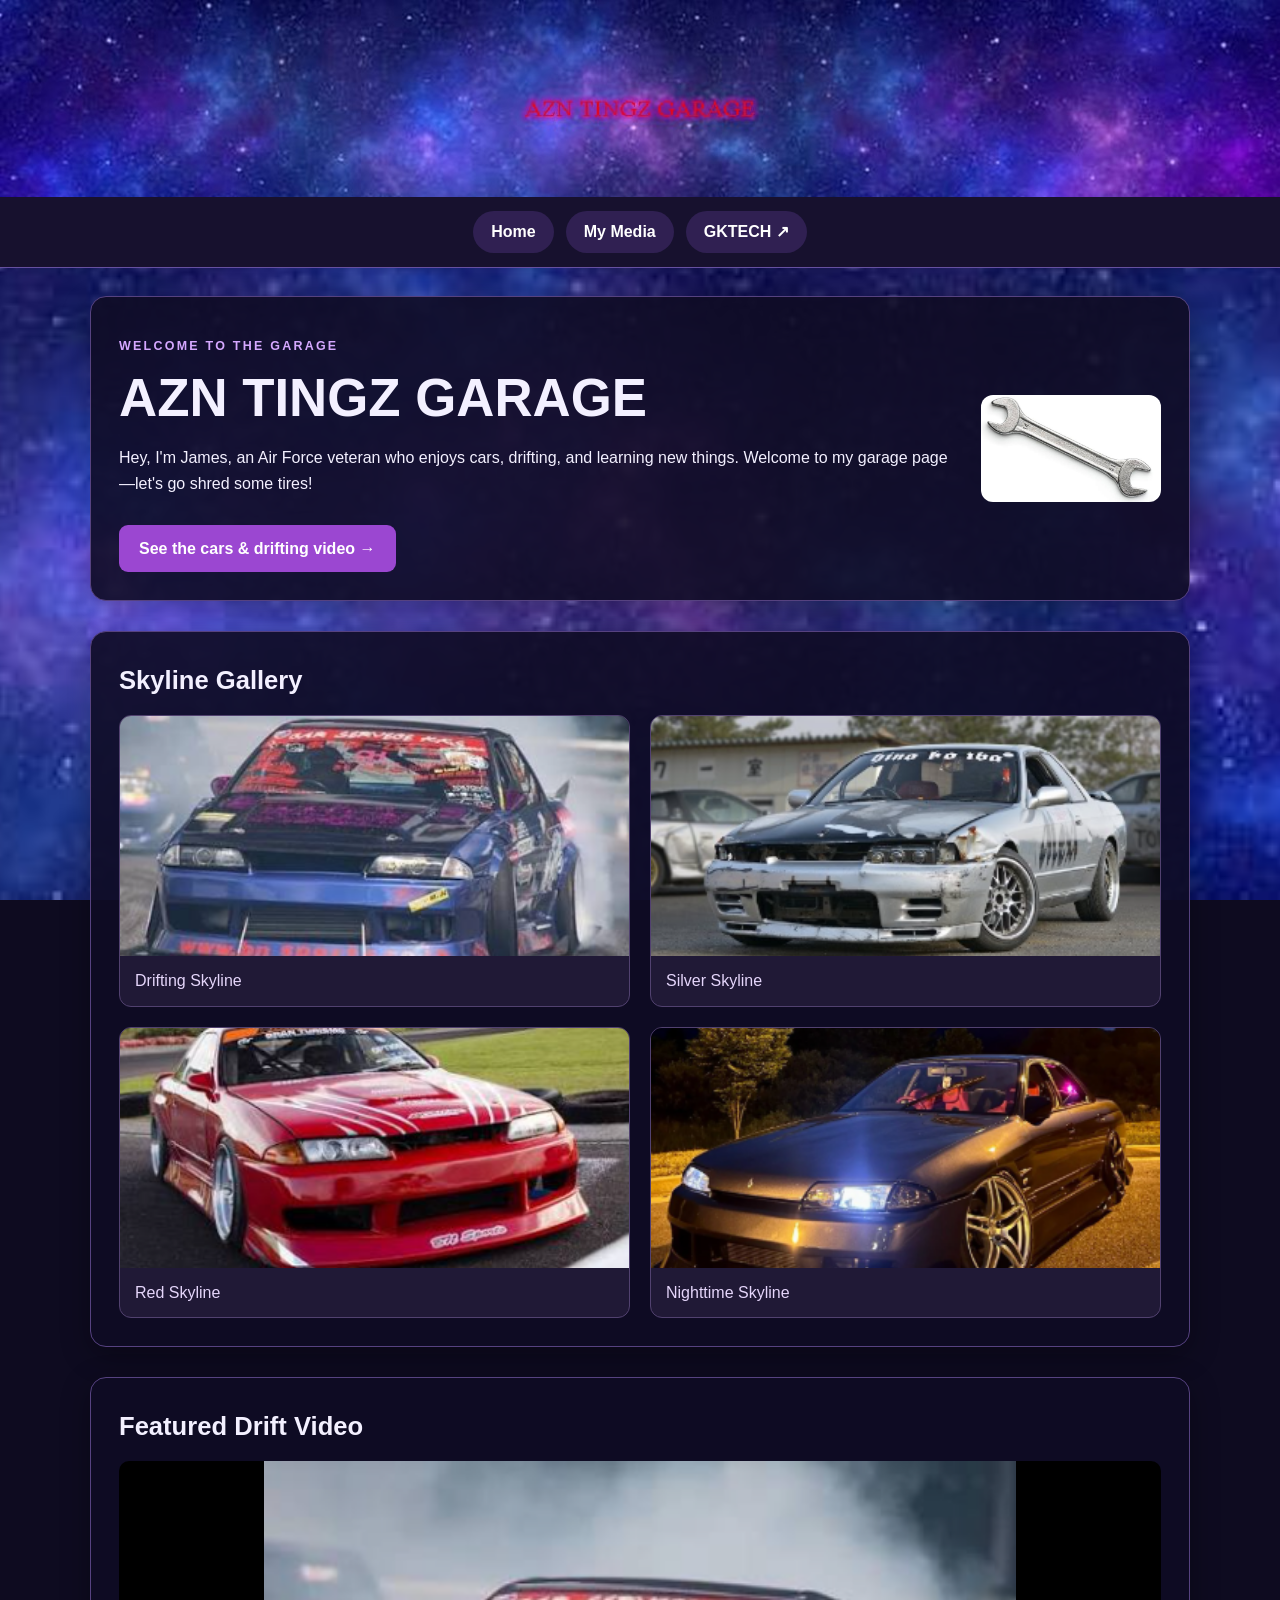
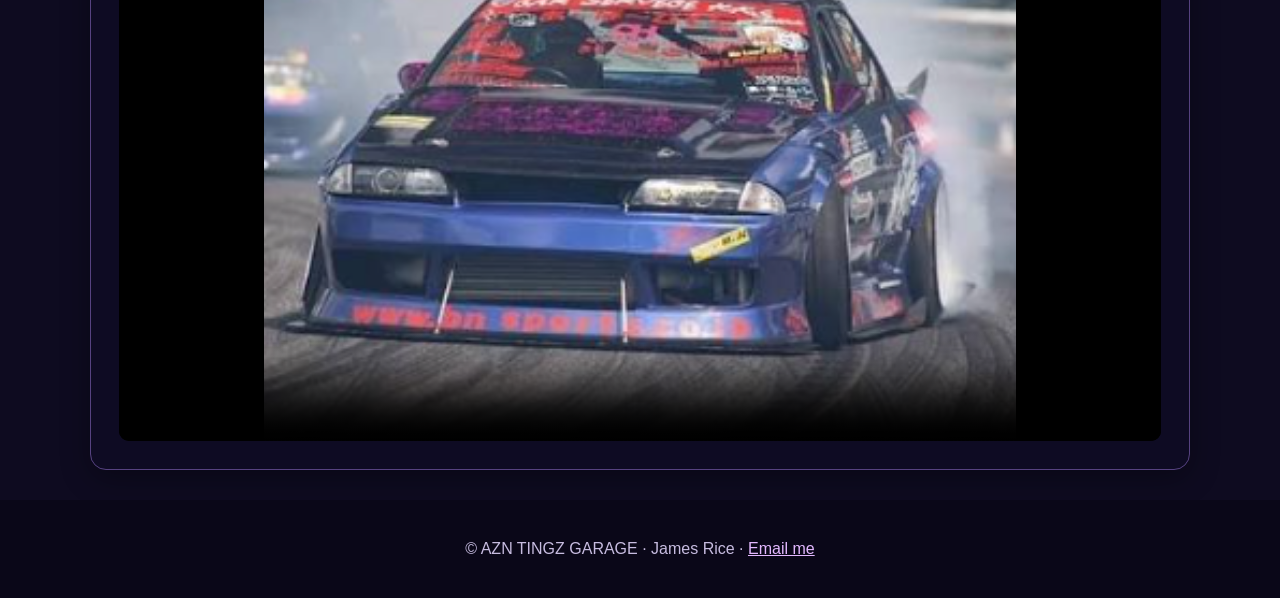
<file: index.html>
<!doctype html><html lang="en"><head><meta charset="utf-8"><meta name="viewport" content="width=device-width, initial-scale=1"><meta name="theme-color" content="#120d2d"><link rel="icon" href="ICOimage.ico" type="image/x-icon"><link rel="stylesheet" href="style.css"><title>AZN TINGZ GARAGE | Home</title></head><body><header class="banner"><img src="Banner.jpg" alt="AZN TINGZ GARAGE galaxy banner"></header><nav aria-label="Main navigation"><a href="index.html">Home</a><a href="media.html">My Media</a><a href="https://us.gktech.com/" target="_blank" rel="noopener noreferrer">GKTECH ↗</a></nav><main><section class="intro"><div><p class="eyebrow">WELCOME TO THE GARAGE</p><h1>AZN TINGZ GARAGE</h1><p>Hey, I'm James, an Air Force veteran who enjoys cars, drifting, and learning new things. Welcome to my garage page—let's go shred some tires!</p><a class="cta" href="media.html">See the cars & drifting video →</a></div><img class="wrench" src="wrench-crop.png" alt="Open-end wrench"></section><section><h2>Skyline Gallery</h2><div class="gallery"><figure><img src="skyline1.png" alt="Blue drift Skyline with tire smoke"><figcaption>Drifting Skyline</figcaption></figure><figure><img src="skyline2.png" alt="Silver Skyline parked outdoors"><figcaption>Silver Skyline</figcaption></figure><figure><img src="skyline3.png" alt="Red modified Skyline"><figcaption>Red Skyline</figcaption></figure><figure><img src="skyline4.png" alt="Dark Skyline at night"><figcaption>Nighttime Skyline</figcaption></figure></div></section><section class="panel"><h2>Featured Drift Video</h2><video controls playsinline preload="metadata" poster="skyline1.png"><source src="skyline_cartoon_drift.mp4" type="video/mp4">Your browser does not support HTML5 video.</video></section></main><footer><p>© AZN TINGZ GARAGE · James Rice · <a href="mailto:jamesdrice10@gmail.com">Email me</a></p></footer></body></html>
</file>
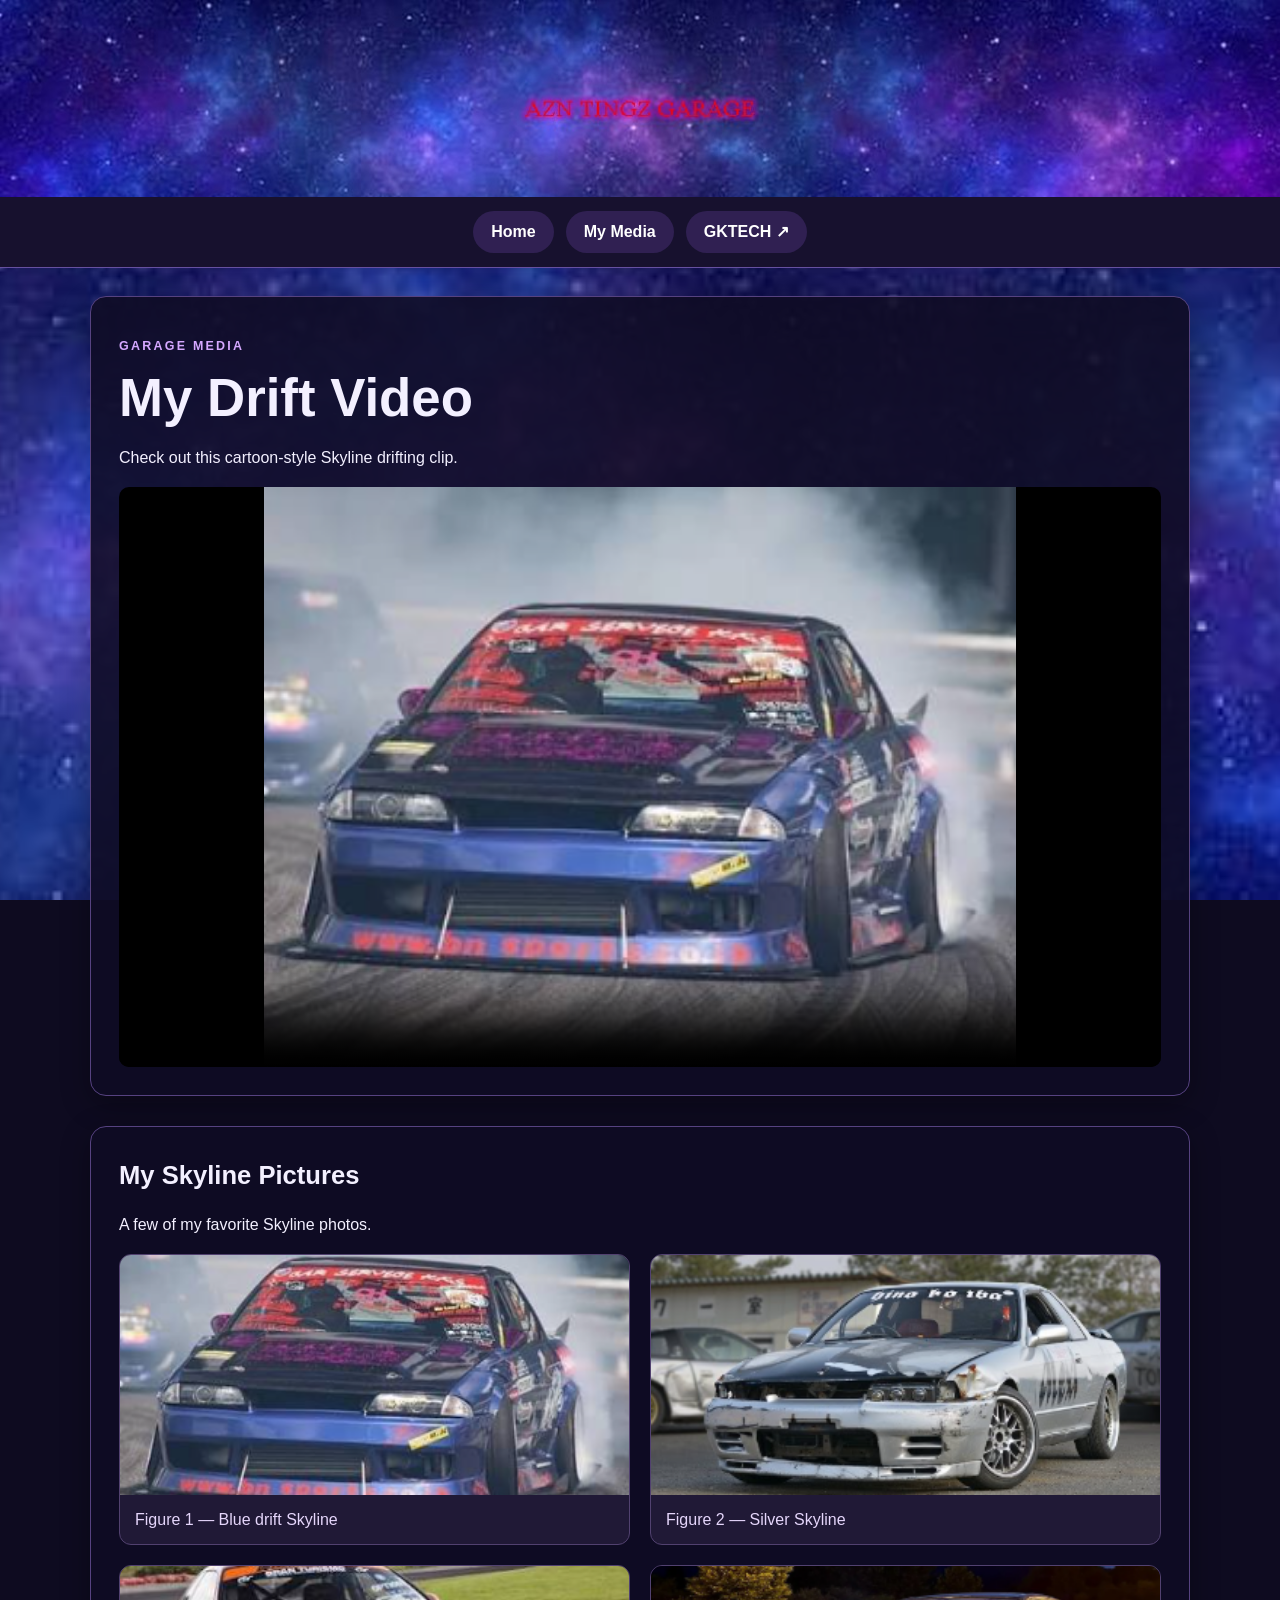
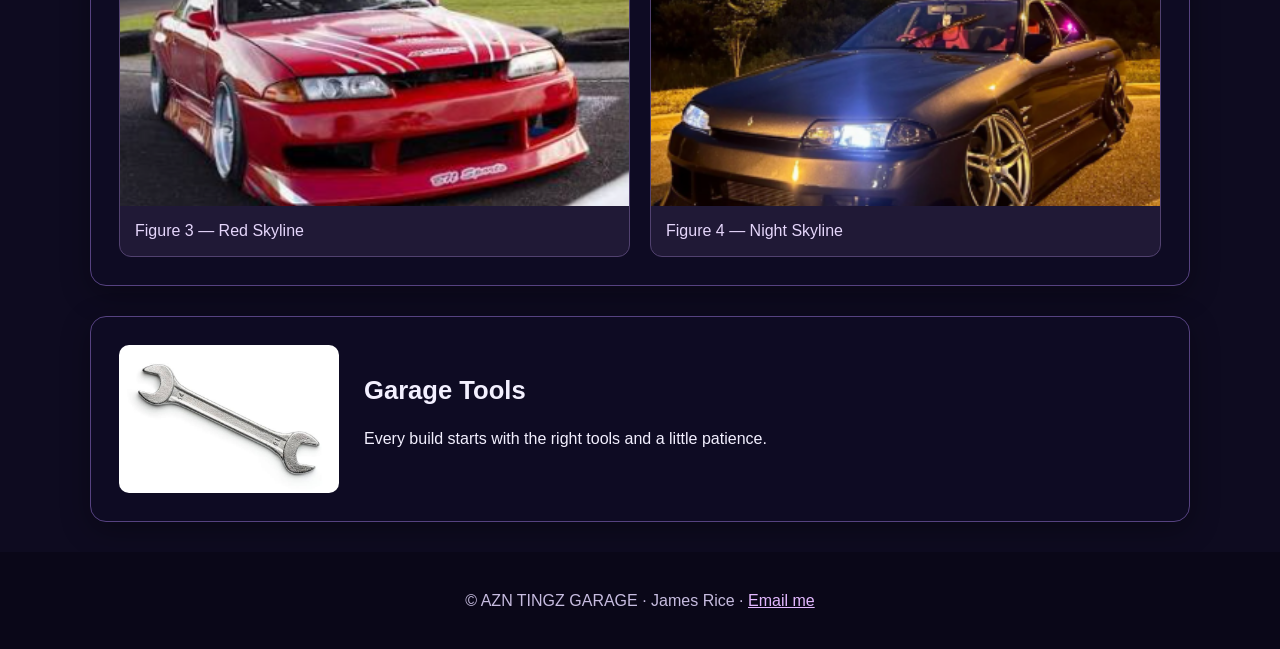
<file: media (1).html>
<!doctype html><html lang="en"><head><meta charset="utf-8"><meta name="viewport" content="width=device-width, initial-scale=1"><meta name="theme-color" content="#120d2d"><link rel="icon" href="ICOimage.ico" type="image/x-icon"><link rel="stylesheet" href="style.css"><title>AZN TINGZ GARAGE | Media</title></head><body><header class="banner"><img src="Banner.jpg" alt="AZN TINGZ GARAGE galaxy banner"></header><nav aria-label="Main navigation"><a href="index.html">Home</a><a href="media.html">My Media</a><a href="https://us.gktech.com/" target="_blank" rel="noopener noreferrer">GKTECH ↗</a></nav><main><section class="panel"><p class="eyebrow">GARAGE MEDIA</p><h1>My Drift Video</h1><p>Check out this cartoon-style Skyline drifting clip.</p><video controls playsinline preload="metadata" poster="skyline1.png"><source src="skyline_cartoon_drift.mp4" type="video/mp4">Your browser does not support HTML5 video.</video></section><section><h2>My Skyline Pictures</h2><p>A few of my favorite Skyline photos.</p><div class="gallery"><figure><img src="skyline1.png" alt="Blue Skyline drifting with smoke"><figcaption>Figure 1 — Blue drift Skyline</figcaption></figure><figure><img src="skyline2.png" alt="Silver Skyline"><figcaption>Figure 2 — Silver Skyline</figcaption></figure><figure><img src="skyline3.png" alt="Red Skyline"><figcaption>Figure 3 — Red Skyline</figcaption></figure><figure><img src="skyline4.png" alt="Dark Skyline at night"><figcaption>Figure 4 — Night Skyline</figcaption></figure></div></section><section class="panel tools"><img src="wrench.jpg" alt="Metal open-end wrench"><div><h2>Garage Tools</h2><p>Every build starts with the right tools and a little patience.</p></div></section></main><footer><p>© AZN TINGZ GARAGE · James Rice · <a href="mailto:jamesdrice10@gmail.com">Email me</a></p></footer></body></html>
</file>
<file: style.css>
*{box-sizing:border-box}html{scroll-behavior:smooth}body{margin:0;background:#0e0b20 url("space.jpeg") center top/cover fixed;color:#f3f0ff;font:16px/1.6 Arial,Helvetica,sans-serif}.banner{background:#130e31}.banner img{display:block;width:100%;max-height:240px;object-fit:cover}nav{display:flex;gap:12px;justify-content:center;flex-wrap:wrap;background:#17112e;padding:14px 20px;border-bottom:1px solid #6650a0}nav a{color:#fff;text-decoration:none;padding:8px 18px;border-radius:22px;background:#302052;font-weight:700}nav a:hover,nav a:focus-visible{background:#7338ad}main{width:min(1100px,calc(100% - 32px));margin:28px auto}section{margin:0 0 30px;padding:28px;background:rgba(15,12,36,.9);border:1px solid #564280;border-radius:16px;box-shadow:0 8px 30px #0005}h1{font-size:clamp(2rem,5vw,3.3rem);line-height:1.1;margin:8px 0 18px}h2{font-size:1.6rem;margin:0 0 14px}.eyebrow{color:#d5a8ff;letter-spacing:.18em;font-size:.78rem;font-weight:bold}.intro{display:grid;grid-template-columns:1fr 180px;align-items:center;gap:30px}.wrench{width:100%;background:white;border-radius:12px}.cta{display:inline-block;margin-top:12px;padding:11px 20px;border-radius:9px;background:#9b47d1;color:white;text-decoration:none;font-weight:bold}.cta:hover{background:#b867ee}.gallery{display:grid;grid-template-columns:repeat(2,minmax(0,1fr));gap:20px}figure{margin:0;background:#201936;border:1px solid #51416f;border-radius:12px;overflow:hidden}figure img{display:block;width:100%;height:240px;object-fit:cover}figcaption{padding:12px 15px;color:#e5d6fb}video{display:block;width:100%;max-height:580px;background:#000;border-radius:10px}.tools{display:flex;gap:25px;align-items:center}.tools img{width:220px;max-width:40%;border-radius:10px}footer{text-align:center;background:#0a0718;padding:20px;color:#c7bce0}footer a{color:#e3b8ff}@media(max-width:650px){.intro{grid-template-columns:1fr}.wrench{max-width:180px}.gallery{grid-template-columns:1fr}figure img{height:auto;aspect-ratio:16/10}.tools{flex-direction:column;align-items:start}.tools img{max-width:100%}section{padding:18px}}
</file>
